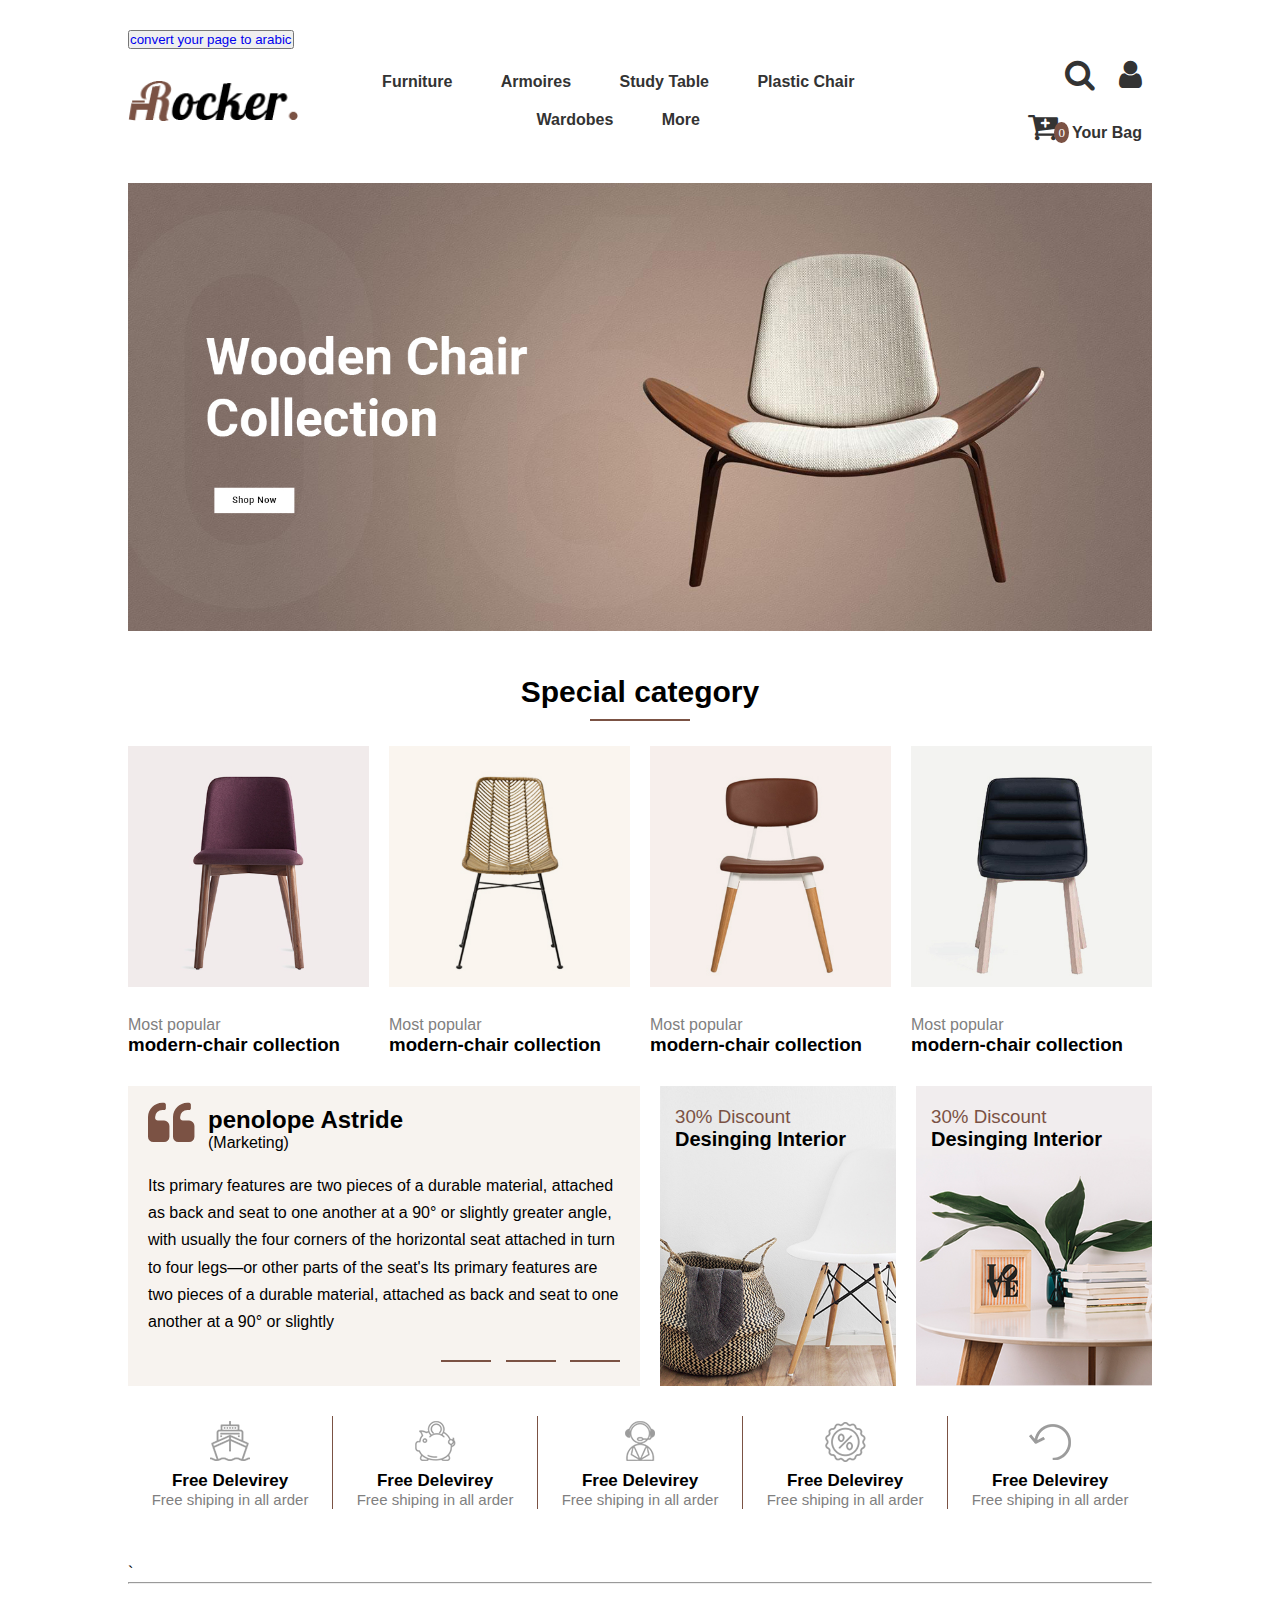
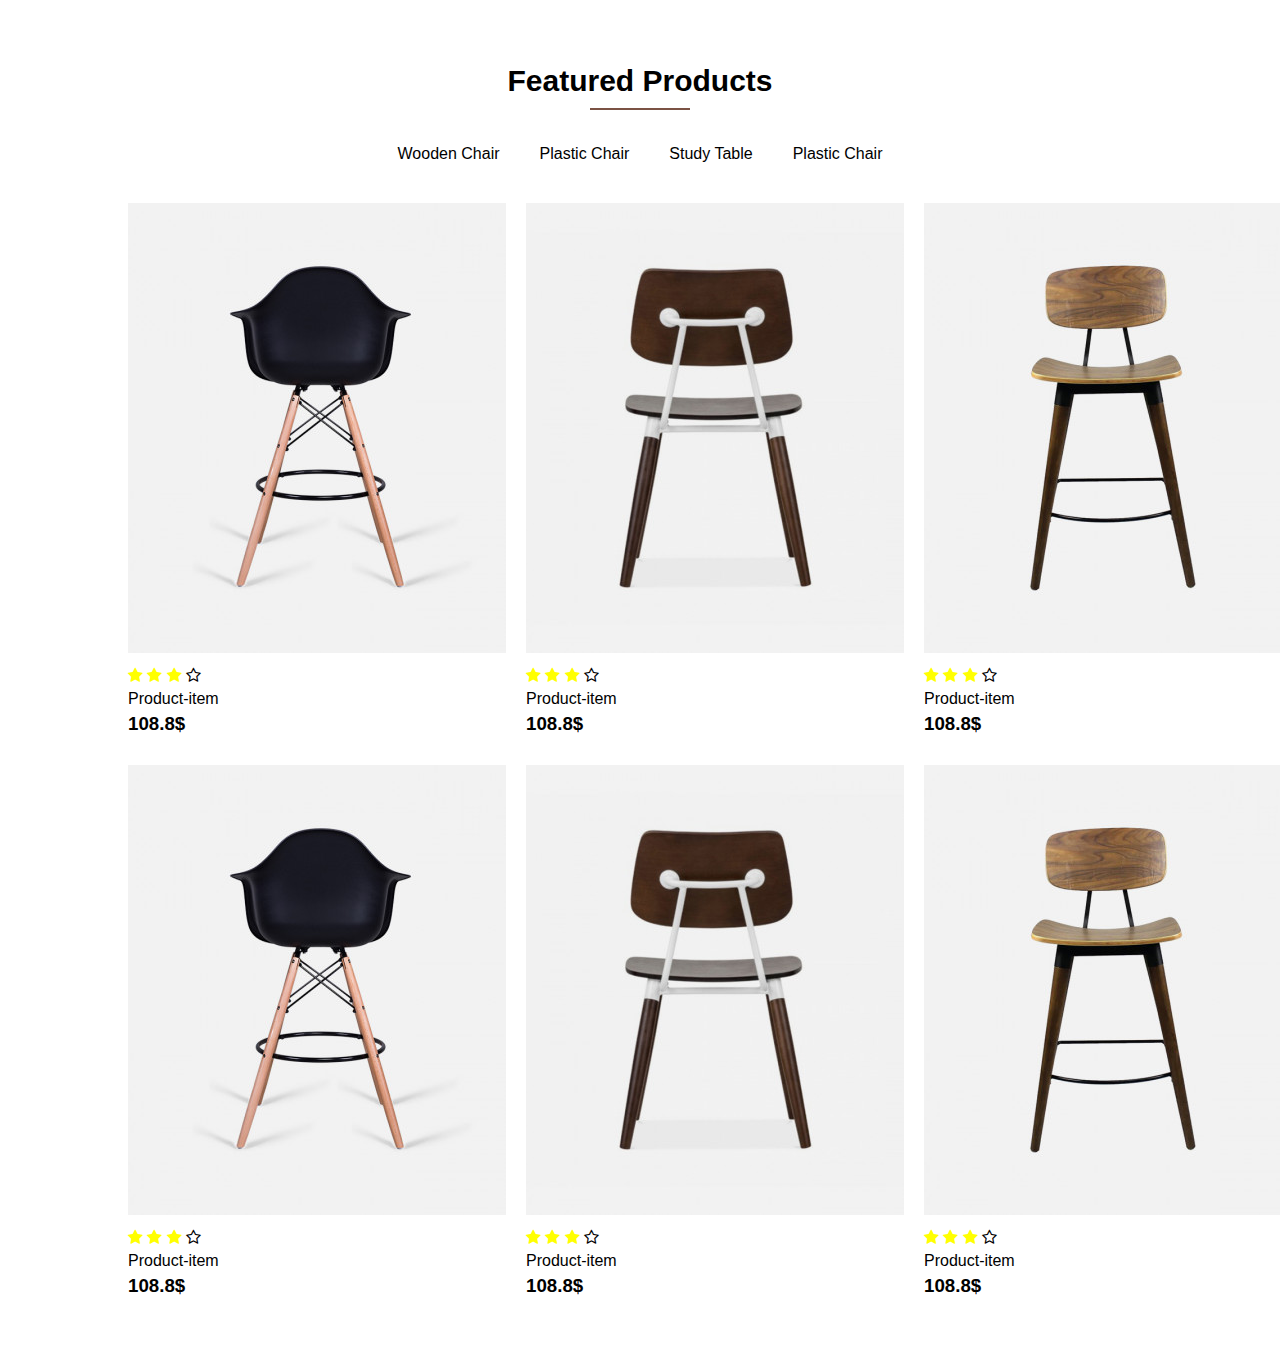
<file: index.html>
<!DOCTYPE html>
<html lang="en"  >
<head>
    <meta charset="UTF-8">
    <meta http-equiv="X-UA-Compatible" content="IE=edge">
    <meta name="viewport" content="width=device-width, initial-scale=1.0">
    <title>Document</title>
      <!-- Font -->
    <link rel="preconnect" href="https://fonts.gstatic.com">
    <link href="https://fonts.googleapis.com/css2?family=Open+Sans&display=swap" rel="stylesheet">
    <link rel="stylesheet" href="css/font-awesome.min.css"/>
    <!-- css Files -->
    <link rel="stylesheet" href="./css/style.css" />
</head>
<body>
  
 
   <!-- header -->
   <header class="container">
    <button>
      <a href="./inn.html">
     convert your page to arabic
    </a>
    </button>
       <div class="header-content">
         <img src="./images/logo.png" alt="logo">
        <nav class="navbar">
            <ul class="list-unstayled">
              <li class="dropdown">
                <a class="link-item"  href="#">Furniture</a>

                <div class="dropdown-menu">
                   <ul class="list-unstayled">
                     <li><a href="#">Table</a></li>
                     <li><a href="#">Study Tables 1</a></li>
                     <li><a href="#">Study Tables 1</a></li>
                     <li><a href="#">Study Tables 2</a></li>
                     <li><a href="#">Study Tables 3</a></li>
                   </ul>
                   <ul class="list-unstayled">
                    <li><a href="#">Table</a></li>
                    <li><a href="#">Study Tables 1</a></li>
                    <li><a href="#">Study Tables 1</a></li>
                    <li><a href="#">Study Tables 2</a></li>
                    <li><a href="#">Study Tables 3</a></li>
                  </ul>
                  <ul class="list-unstayled">
                    <li><a href="#">Table</a></li>
                    <li><a href="#">Study Tables 1</a></li>
                    <li><a href="#">Study Tables 1</a></li>
                    <li><a href="#">Study Tables 2</a></li>
                    <li><a href="#">Study Tables 3</a></li>
                  </ul>
                </div>
              
              </li>
              <li><a class="link-item" href="#">Armoires</a></li>
              <li><a class="link-item" href="#">Study Table</a></li>
              <li><a class="link-item"  href="#">Plastic Chair</a></li>
              <li><a class="link-item" href="#">Wardobes</a></li>
              <li><a class="link-item"  href="#">More</a></li>
            </ul>
        </nav>
        <!-- ./navbar -->
         <div class="login">
            <ul class="list-unstayled">
                <li> <i class="fa fa-search fa-2x"></i> </li>
                <li><i class="fa fa-user fa-2x"></i></li>
                <li><i class="fa fa-cart-plus fa-2x"></i> Your Bag</li>
            
            </ul>
          
         </div>
         <!-- ./login -->
       </div>
   </header>
   <!-- ./header -->
   <!-- Slider -->
   <section class=" Slider">
     <div class="container">
     <img src="./images/main-banner-1-1600x700.jpg" alt="slider">
    </div>
   </section>
   <!-- ./Slider -->
   <!-- sectionCategory -->

   <section class="category section-padding">
     <div class="section-header">
       <h2 class="section-title">Special category</h2>
       <span class="section-line"></span>
     </div>
     <div class="container">
       <div class="catogery-items">
         <div class="catogery-item">
           <img src="./images/category-banner1.jpg" alt="category-banner1">
           <h4 class="catogery-item-subtitle">Most popular</h4>
           <h3 class="catogery-item-title"> modern-chair collection</h3>
           <i class=" icon fa fa-angle-right fa-lg"></i>
         </div>
      
        <div class="catogery-item">
          <img src="./images/category-banner2.jpg" alt="category-banner1">
          <h4 class="catogery-item-subtitle">Most popular</h4>
          <h3 class="catogery-item-title"> modern-chair collection</h3>
          <i class=" icon fa fa-angle-right fa-lg"></i>
        </div>
 
        <div class="catogery-item">
          <img src="./images/category-banner3.jpg" alt="category-banner1">
          <h4 class="catogery-item-subtitle">Most popular</h4>
          <h3 class="catogery-item-title"> modern-chair collection</h3>
          <i class=" icon fa fa-angle-right fa-lg"></i>
        </div>

       <div class="catogery-item">
          <img src="./images/category-banner4.jpg" alt="category-banner1">
          <h4 class="catogery-item-subtitle">Most popular</h4>
          <h3 class="catogery-item-title"> modern-chair collection</h3>
          <i class=" icon fa fa-angle-right fa-lg"></i>
      </div>
     </div>
     <!-- ./category-items -->
     <div class="discount">
       <div class="discount-desc">
         <div class="top">
           <i class=" icon fa fa-quote-left fa-lg"></i>
           <h2 class="discount-title">penolope Astride</h2>
           <span class="discount-subtitle">(Marketing)</span>
        </div>
        <p>
          Its primary features are two pieces of a durable material, attached as back and seat to one another at a 90° or slightly greater angle, with usually the four corners of the horizontal seat attached in turn to four legs—or other parts of the seat's
          Its primary features are two pieces of a durable material, attached as back and seat to one another at a 90° or slightly 
        </p>
        <div class="bollets">
          <span></span>
          <span></span>
          <span></span>
        </div>
       </div>
       <div class="discount-item">
         <div class="discount-item-info">
           <h3>30% Discount</h3>
           <h2>Desinging Interior</h2>
         </div>
       </div>
       <div class="discount-item">
        <div class="discount-item-info">
          <h3>30% Discount</h3>
          <h2>Desinging Interior</h2>
        </div>
       </div>


     </div>
      <!-- sprites -->
       <div class="sprites">
          <div class="sprites-item">
            <div class="sprites-icon sprites-icon1">

            </div>
            <div class="sprites-info">
                <h3>Free Delevirey</h3>
                <span>Free shiping in all arder</span>
            </div>
          </div>
          
          <div class="sprites-item">
            <div class="sprites-icon sprites-icon2">

            </div>
            <div class="sprites-info">
                <h3>Free Delevirey</h3>
                <span>Free shiping in all arder</span>
            </div>
          </div>
          <div class="sprites-item">
            <div class="sprites-icon sprites-icon3">

            </div>
            <div class="sprites-info">
                <h3>Free Delevirey</h3>
                <span>Free shiping in all arder</span>
            </div>
          </div>
          <div class="sprites-item">
            <div class="sprites-icon sprites-icon4">

            </div>
            <div class="sprites-info">
                <h3>Free Delevirey</h3>
                <span>Free shiping in all arder</span>
            </div>
          </div>
          <div class="sprites-item">
            <div class="sprites-icon sprites-icon5">

            </div>
            <div class="sprites-info">
                <h3>Free Delevirey</h3>
                <span>Free shiping in all arder</span>
            </div>
          </div>

       </div>
   `  <!-- ./sprites -->
  <hr/>
  </div>
   </section>
   <!-- ./sectionCategory -->

   <!-- product-section -->
   <section class="product section-padding">
    <div class="section-header">
      <h2 class="section-title">Featured Products</h2>
      <span class="section-line"></span>
    </div>
    <div class="container">
      <ul class="list-products list-unstayled">
        <li>Wooden Chair</li>
        <li>Plastic Chair</li>
        <li>Study Table</li>
        <li>Plastic Chair</li>

      </ul>
      <div class="products-items">
         <div class="product-item">
             <div class="product-img">
               <img src="./images/chair1.jpg" alt="">
               <div class="product-overlay">
                 <img src="./images/chair2.jpg" alt="">
                 <ul class="list-unstayled">
                   <li> <i class="fa fa-facebook fa-lg"></i></li>
                   <li> <i class="fa fa-twitter fa-lg"></i></li>
                   <li> <i class="fa fa-linkedin fa-lg"></i></li>
                   <li> <i class="fa fa-instagram fa-lg"></i></li>

                 </ul>
               </div>
               <div class="product-info">
                <i class=" active fa fa-star fa-sm"></i>
                <i class="active fa fa-star fa-sm"></i>
                <i class="active fa fa-star fa-sm"></i>
                <i class=" fa fa-star-o fa-sm"></i>
                <span>Product-item</span>
                <h3>108.8$</h3>
             </div>
             </div>
         </div>
         <div class="product-item">
          <div class="product-img">
            <img src="./images/chair3.jpg" alt="">
            <div class="product-overlay">
              <img src="./images/chair4.jpg" alt="">
              <ul class="list-unstayled">
                <li> <i class="fa fa-facebook fa-lg"></i></li>
                <li> <i class="fa fa-twitter fa-lg"></i></li>
                <li> <i class="fa fa-linkedin fa-lg"></i></li>
                <li> <i class="fa fa-instagram fa-lg"></i></li>

              </ul>
            </div>
            <div class="product-info">
              <i class=" active fa fa-star fa-sm"></i>
              <i class="active fa fa-star fa-sm"></i>
              <i class="active fa fa-star fa-sm"></i>
              <i class=" fa fa-star-o fa-sm"></i>
              <span>Product-item</span>
              <h3>108.8$</h3>
           </div>
          </div>
      </div>
      <div class="product-item">
        <div class="product-img">
          <img src="./images/chair5.jpg" alt="">
          <div class="product-overlay">
            <img src="./images/chair6.jpg" alt="">
            <ul class="list-unstayled">
              <li> <i class="fa fa-facebook fa-lg"></i></li>
              <li> <i class="fa fa-twitter fa-lg"></i></li>
              <li> <i class="fa fa-linkedin fa-lg"></i></li>
              <li> <i class="fa fa-instagram fa-lg"></i></li>

            </ul>
          </div>
          <div class="product-info">
            <i class=" active fa fa-star fa-sm"></i>
            <i class="active fa fa-star fa-sm"></i>
            <i class="active fa fa-star fa-sm"></i>
            <i class=" fa fa-star-o fa-sm"></i>
            <span>Product-item</span>
            <h3>108.8$</h3>
         </div>
        </div>
    </div>
      </div>
      <div class="products-items">
        <div class="product-item">
            <div class="product-img">
              <img src="./images/chair1.jpg" alt="">
              <div class="product-overlay">
                <img src="./images/chair2.jpg" alt="">
                <ul class="list-unstayled">
                  <li> <i class="fa fa-facebook fa-lg"></i></li>
                  <li> <i class="fa fa-twitter fa-lg"></i></li>
                  <li> <i class="fa fa-linkedin fa-lg"></i></li>
                  <li> <i class="fa fa-instagram fa-lg"></i></li>

                </ul>
              </div>
              <div class="product-info">
               <i class=" active fa fa-star fa-sm"></i>
               <i class="active fa fa-star fa-sm"></i>
               <i class="active fa fa-star fa-sm"></i>
               <i class=" fa fa-star-o fa-sm"></i>
               <span>Product-item</span>
               <h3>108.8$</h3>
            </div>
            </div>
        </div>
        <div class="product-item">
         <div class="product-img">
           <img src="./images/chair3.jpg" alt="">
           <div class="product-overlay">
             <img src="./images/chair4.jpg" alt="">
             <ul class="list-unstayled">
               <li> <i class="fa fa-facebook fa-lg"></i></li>
               <li> <i class="fa fa-twitter fa-lg"></i></li>
               <li> <i class="fa fa-linkedin fa-lg"></i></li>
               <li> <i class="fa fa-instagram fa-lg"></i></li>

             </ul>
           </div>
           <div class="product-info">
             <i class=" active fa fa-star fa-sm"></i>
             <i class="active fa fa-star fa-sm"></i>
             <i class="active fa fa-star fa-sm"></i>
             <i class=" fa fa-star-o fa-sm"></i>
             <span>Product-item</span>
             <h3>108.8$</h3>
          </div>
         </div>
     </div>
     <div class="product-item">
       <div class="product-img">
         <img src="./images/chair5.jpg" alt="">
         <div class="product-overlay">
           <img src="./images/chair6.jpg" alt="">
           <ul class="list-unstayled">
             <li> <i class="fa fa-facebook fa-lg"></i></li>
             <li> <i class="fa fa-twitter fa-lg"></i></li>
             <li> <i class="fa fa-linkedin fa-lg"></i></li>
             <li> <i class="fa fa-instagram fa-lg"></i></li>

           </ul>
         </div>
         <div class="product-info">
           <i class=" active fa fa-star fa-sm"></i>
           <i class="active fa fa-star fa-sm"></i>
           <i class="active fa fa-star fa-sm"></i>
           <i class=" fa fa-star-o fa-sm"></i>
           <span>Product-item</span>
           <h3>108.8$</h3>
        </div>
       </div>
   </div>
     </div>
      
    </div>

   </section>
   <!-- ./product-section -->
  

    
</body>
</html>
</file>
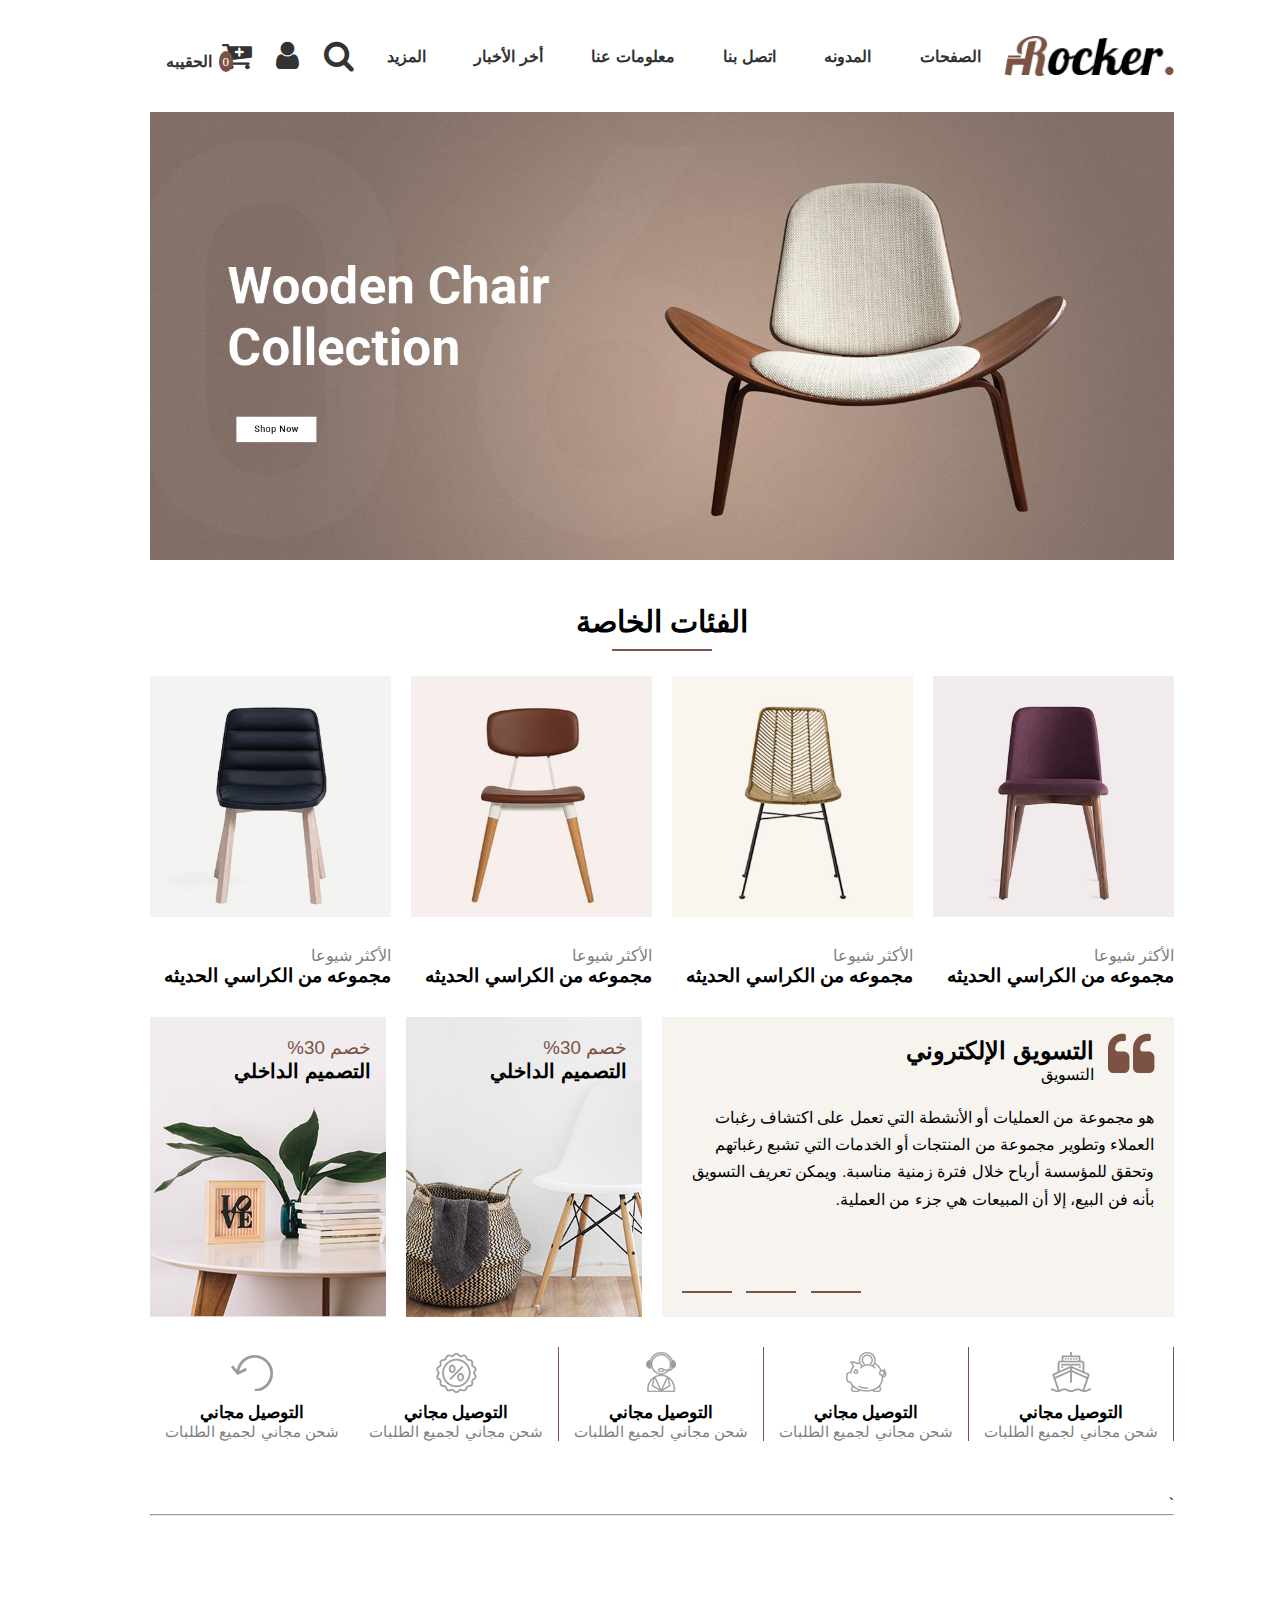
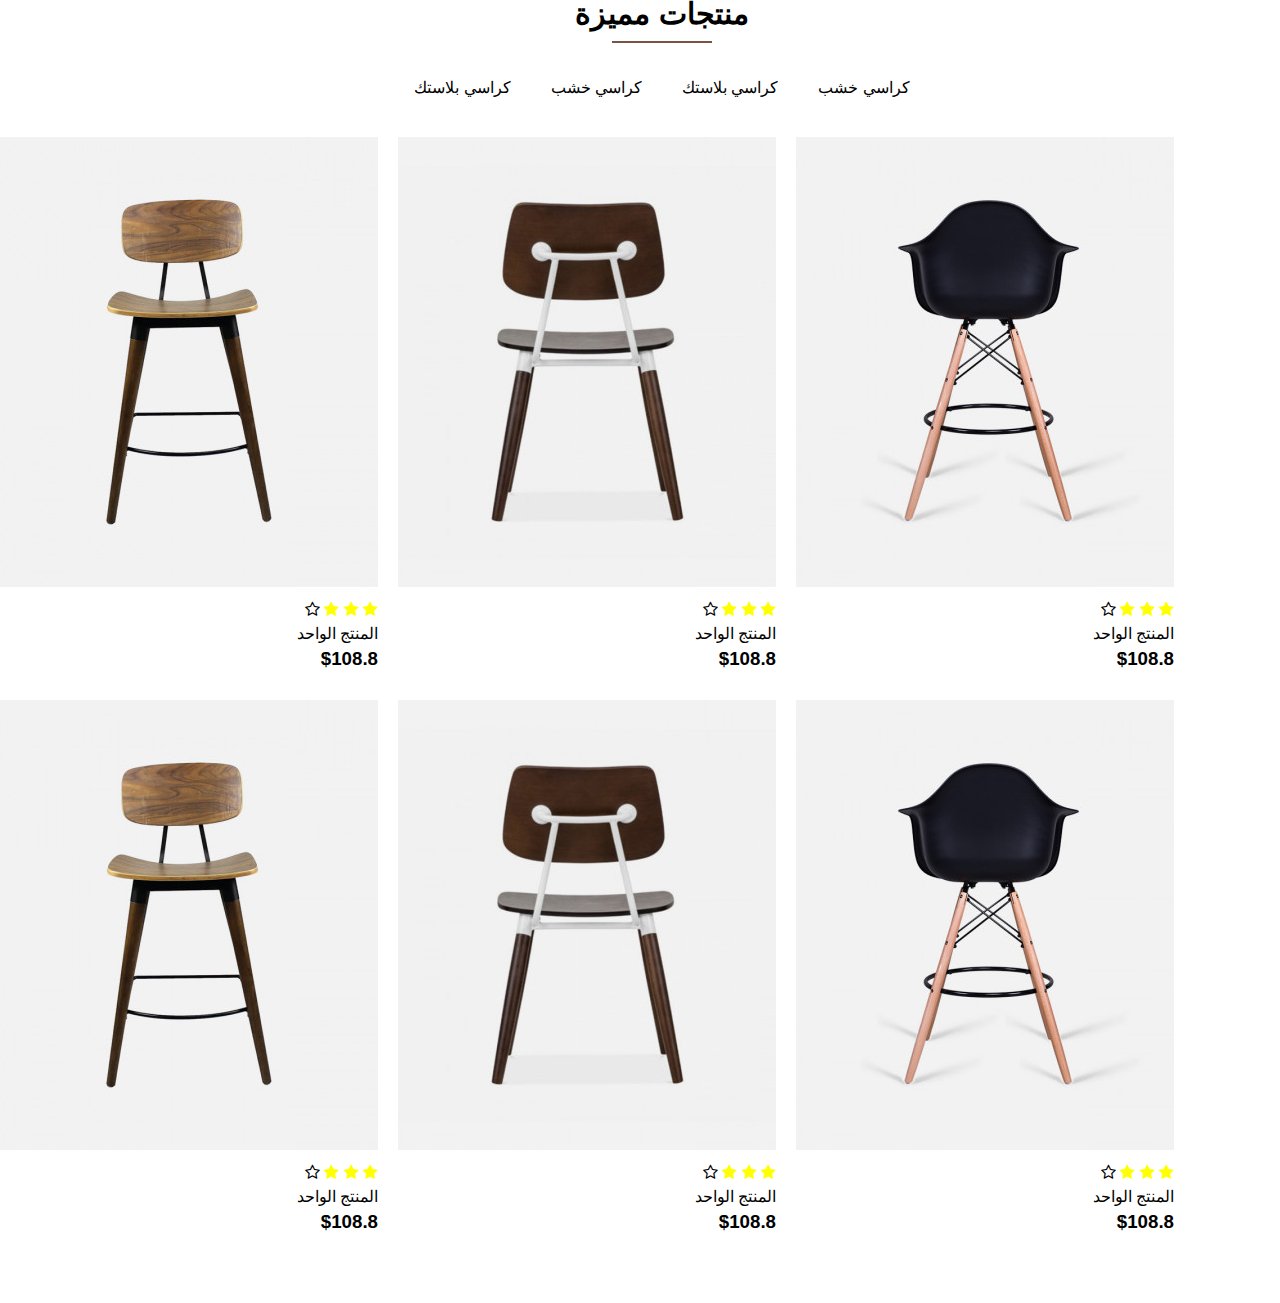
<file: inn.html>
<!DOCTYPE html>
<html lang="en" dir="rtl">
<head>
    <meta charset="UTF-8">
    <meta http-equiv="X-UA-Compatible" content="IE=edge">
    <meta name="viewport" content="width=device-width, initial-scale=1.0">
    <title>Document</title>
      <!-- Font -->
    <link rel="preconnect" href="https://fonts.gstatic.com">
    <link href="https://fonts.googleapis.com/css2?family=Open+Sans&display=swap" rel="stylesheet">
    <link rel="stylesheet" href="css/font-awesome.min.css"/>
    <!-- css Files -->
    <link rel="stylesheet" href="./css/stylertl.css" />
</head>
<body>
   <!-- header -->
   <header class="container">
       <div class="header-content">
         <img src="./images/logo.png" alt="logo">
        <nav class="navbar">
            <ul class="list-unstayled">
              <li class="dropdown">
                <a class="link-item"  href="#">الصفحات</a>

                <div class="dropdown-menu">
                   <ul class="list-unstayled">
                     <li><a href="#">الجدول1</a></li>
                     <li><a href="#">الجدول الدراسي 1</a></li>
                     <li><a href="#">الجدول الدراسي 2</a></li>
                     <li><a href="#">الجدول الدراسي 3</a></li>
                     <li><a href="#">الجدول الدراسي 4</a></li>
                   </ul>
                   <ul class="list-unstayled">
                    <li><a href="#">الجدول2</a></li>
                    <li><a href="#">الجدول الدراسي 1</a></li>
                    <li><a href="#">الجدول الدراسي 2</a></li>
                    <li><a href="#">الجدول الدراسي 3</a></li>
                    <li><a href="#">الجدول الدراسي 4</a></li>
                  </ul>
                  <ul class="list-unstayled">
                    <li><a href="#">الجدول3</a></li>
                    <li><a href="#">الجدول الدراسي 1</a></li>
                    <li><a href="#">الجدول الدراسي 2</a></li>
                    <li><a href="#">الجدول الدراسي 3</a></li>
                    <li><a href="#">الجدول الدراسي 4</a></li>
                  </ul>
                </div>
              
              </li>
              <li><a class="link-item" href="#">المدونه</a></li>
              <li><a class="link-item" href="#">اتصل بنا</a></li>
              <li><a class="link-item"  href="#">معلومات عنا</a></li>
              <li><a class="link-item" href="#">أخر الأخبار </a></li>
              <li><a class="link-item"  href="#">المزيد</a></li>
            </ul>
        </nav>
        <!-- ./navbar -->
         <div class="login">
            <ul class="list-unstayled">
                <li> <i class="fa fa-search fa-2x"></i> </li>
                <li><i class="fa fa-user fa-2x"></i></li>
                <li><i class="fa fa-cart-plus fa-2x"></i>الحقيبه</li>

            </ul>
         </div>
         <!-- ./login -->
       </div>
   </header>
   <!-- ./header -->
   <section class=" Slider">
    <div class="container">
    <img src="./images/main-banner-1-1600x700.jpg" alt="slider">
   </div>
  </section>

   <!-- sectionCategory -->

   <section class="category section-padding">
    <div class="section-header">
      <h2 class="section-title">  الفئات الخاصة</h2>
      <span class="section-line"></span>
    </div>
    <div class="container">
      <div class="catogery-items">
        <div class="catogery-item">
          <img src="./images/category-banner1.jpg" alt="category-banner1">
          <h4 class="catogery-item-subtitle">الأكثر شيوعا</h4>
          <h3 class="catogery-item-title">مجموعه من الكراسي الحديثه</h3>
          <i class=" icon fa fa-angle-right fa-lg"></i>
        </div>
     
       <div class="catogery-item">
         <img src="./images/category-banner2.jpg" alt="category-banner1">
         <h4 class="catogery-item-subtitle">الأكثر شيوعا</h4>
         <h3 class="catogery-item-title">مجموعه من الكراسي الحديثه</h3>
         <i class=" icon fa fa-angle-right fa-lg"></i>
       </div>

       <div class="catogery-item">
         <img src="./images/category-banner3.jpg" alt="category-banner1">
         <h4 class="catogery-item-subtitle">الأكثر شيوعا</h4>
         <h3 class="catogery-item-title">مجموعه من الكراسي الحديثه</h3>
         <i class=" icon fa fa-angle-right fa-lg"></i>
       </div>

      <div class="catogery-item">
         <img src="./images/category-banner4.jpg" alt="category-banner1">
         <h4 class="catogery-item-subtitle">الأكثر شيوعا</h4>
         <h3 class="catogery-item-title">مجموعه من الكراسي الحديثه</h3>
         <i class=" icon fa fa-angle-right fa-lg"></i>
     </div>
    </div>
    <!-- ./category-items -->
    <div class="discount">
      <div class="discount-desc">
        <div class="top">
          <i class=" icon fa fa-quote-left fa-lg"></i>
          <h2 class="discount-title">التسويق الإلكتروني</h2>
          <span class="discount-subtitle">التسويق</span>
       </div>
       <p>
        هو مجموعة من العمليات أو الأنشطة التي تعمل على اكتشاف رغبات العملاء وتطوير مجموعة من المنتجات أو الخدمات التي تشبع رغباتهم وتحقق للمؤسسة أرباح خلال فترة زمنية مناسبة. ويمكن تعريف التسويق بأنه فن البيع، إلا أن المبيعات هي جزء من العملية.
       </p>
       <div class="bollets">
         <span></span>
         <span></span>
         <span></span>
       </div>
      </div>
      <div class="discount-item">
        <div class="discount-item-info">
          <h3>خصم 30%</h3>
          <h2>التصميم الداخلي</h2>
        </div>
      </div>
      <div class="discount-item">
       <div class="discount-item-info">
        <h3>خصم 30%</h3>
        <h2>التصميم الداخلي</h2>
        </div>
      </div>


    </div>
     <!-- sprites -->
      <div class="sprites">
         <div class="sprites-item">
           <div class="sprites-icon sprites-icon1">

           </div>
           <div class="sprites-info">
               <h3>التوصيل مجاني</h3>
               <span>شحن مجاني لجميع الطلبات</span>
            </div>
         </div>
         
         <div class="sprites-item">
           <div class="sprites-icon sprites-icon2">

           </div>
           <div class="sprites-info">
            <h3>التوصيل مجاني</h3>
            <span>شحن مجاني لجميع الطلبات</span>
           </div>
         </div>
         <div class="sprites-item">
           <div class="sprites-icon sprites-icon3">

           </div>
           <div class="sprites-info">
            <h3>التوصيل مجاني</h3>
            <span>شحن مجاني لجميع الطلبات</span>
           </div>
         </div>
         <div class="sprites-item">
           <div class="sprites-icon sprites-icon4">

           </div>
           <div class="sprites-info">
            <h3>التوصيل مجاني</h3>
            <span>شحن مجاني لجميع الطلبات</span>
           </div>
         </div>
         <div class="sprites-item">
           <div class="sprites-icon sprites-icon5">

           </div>
           <div class="sprites-info">
            <h3>التوصيل مجاني</h3>
            <span>شحن مجاني لجميع الطلبات</span>
           </div>
         </div>

      </div>
  `  <!-- ./sprites -->
 <hr/>
 </div>
  </section>
  <!-- ./sectionCategory -->
   <!-- product-section -->
   <section class="product section-padding">
    <div class="section-header">
      <h2 class="section-title">منتجات مميزة</h2>
      <span class="section-line"></span>
    </div>
    <div class="container">
      <ul class="list-products list-unstayled">
        <li>كراسي خشب</li>
        <li>كراسي بلاستك</li>
        <li>كراسي خشب</li>
        <li>كراسي بلاستك</li>

      </ul>
      <div class="products-items">
         <div class="product-item">
             <div class="product-img">
               <img src="./images/chair1.jpg" alt="">
               <div class="product-overlay">
                 <img src="./images/chair2.jpg" alt="">
                 <ul class="list-unstayled">
                   <li> <i class="fa fa-facebook fa-lg"></i></li>
                   <li> <i class="fa fa-twitter fa-lg"></i></li>
                   <li> <i class="fa fa-linkedin fa-lg"></i></li>
                   <li> <i class="fa fa-instagram fa-lg"></i></li>

                 </ul>
               </div>
               <div class="product-info">
                <i class=" active fa fa-star fa-sm"></i>
                <i class="active fa fa-star fa-sm"></i>
                <i class="active fa fa-star fa-sm"></i>
                <i class=" fa fa-star-o fa-sm"></i>
                <span>المنتج الواحد</span>
                <h3>$108.8</h3>
             </div>
             </div>
         </div>
         <div class="product-item">
          <div class="product-img">
            <img src="./images/chair3.jpg" alt="">
            <div class="product-overlay">
              <img src="./images/chair4.jpg" alt="">
              <ul class="list-unstayled">
                <li> <i class="fa fa-facebook fa-lg"></i></li>
                <li> <i class="fa fa-twitter fa-lg"></i></li>
                <li> <i class="fa fa-linkedin fa-lg"></i></li>
                <li> <i class="fa fa-instagram fa-lg"></i></li>

              </ul>
            </div>
            <div class="product-info">
              <i class=" active fa fa-star fa-sm"></i>
              <i class="active fa fa-star fa-sm"></i>
              <i class="active fa fa-star fa-sm"></i>
              <i class=" fa fa-star-o fa-sm"></i>
              <span>المنتج الواحد</span>
              <h3>$108.8</h3>
           </div>
          </div>
      </div>
      <div class="product-item">
        <div class="product-img">
          <img src="./images/chair5.jpg" alt="">
          <div class="product-overlay">
            <img src="./images/chair6.jpg" alt="">
            <ul class="list-unstayled">
              <li> <i class="fa fa-facebook fa-lg"></i></li>
              <li> <i class="fa fa-twitter fa-lg"></i></li>
              <li> <i class="fa fa-linkedin fa-lg"></i></li>
              <li> <i class="fa fa-instagram fa-lg"></i></li>

            </ul>
          </div>
          <div class="product-info">
            <i class=" active fa fa-star fa-sm"></i>
            <i class="active fa fa-star fa-sm"></i>
            <i class="active fa fa-star fa-sm"></i>
            <i class=" fa fa-star-o fa-sm"></i>
            <span>المنتج الواحد</span>
            <h3>$108.8</h3>
         </div>
        </div>
    </div>
      </div>
      <div class="products-items">
        <div class="product-item">
            <div class="product-img">
              <img src="./images/chair1.jpg" alt="">
              <div class="product-overlay">
                <img src="./images/chair2.jpg" alt="">
                <ul class="list-unstayled">
                  <li> <i class="fa fa-facebook fa-lg"></i></li>
                  <li> <i class="fa fa-twitter fa-lg"></i></li>
                  <li> <i class="fa fa-linkedin fa-lg"></i></li>
                  <li> <i class="fa fa-instagram fa-lg"></i></li>

                </ul>
              </div>
              <div class="product-info">
               <i class=" active fa fa-star fa-sm"></i>
               <i class="active fa fa-star fa-sm"></i>
               <i class="active fa fa-star fa-sm"></i>
               <i class=" fa fa-star-o fa-sm"></i>
               <span>المنتج الواحد</span>
                <h3>$108.8</h3>
            </div>
            </div>
        </div>
        <div class="product-item">
         <div class="product-img">
           <img src="./images/chair3.jpg" alt="">
           <div class="product-overlay">
             <img src="./images/chair4.jpg" alt="">
             <ul class="list-unstayled">
               <li> <i class="fa fa-facebook fa-lg"></i></li>
               <li> <i class="fa fa-twitter fa-lg"></i></li>
               <li> <i class="fa fa-linkedin fa-lg"></i></li>
               <li> <i class="fa fa-instagram fa-lg"></i></li>

             </ul>
           </div>
           <div class="product-info">
             <i class=" active fa fa-star fa-sm"></i>
             <i class="active fa fa-star fa-sm"></i>
             <i class="active fa fa-star fa-sm"></i>
             <i class=" fa fa-star-o fa-sm"></i>
             <span>المنتج الواحد</span>
             <h3>$108.8</h3>
          </div>
         </div>
     </div>
     <div class="product-item">
       <div class="product-img">
         <img src="./images/chair5.jpg" alt="">
         <div class="product-overlay">
           <img src="./images/chair6.jpg" alt="">
           <ul class="list-unstayled">
             <li> <i class="fa fa-facebook fa-lg"></i></li>
             <li> <i class="fa fa-twitter fa-lg"></i></li>
             <li> <i class="fa fa-linkedin fa-lg"></i></li>
             <li> <i class="fa fa-instagram fa-lg"></i></li>

           </ul>
         </div>
         <div class="product-info">
           <i class=" active fa fa-star fa-sm"></i>
           <i class="active fa fa-star fa-sm"></i>
           <i class="active fa fa-star fa-sm"></i>
           <i class=" fa fa-star-o fa-sm"></i>
           <span>المنتج الواحد</span>
           <h3>$108.8</h3>
        </div>
       </div>
   </div>
     </div>
      
    </div>

   </section>
   <!-- ./product-section -->
       
</body>
</html>
</file>
<file: css/style.css>
*{
    margin: 0;
    padding: 0;
    box-sizing: border-box;
}

body{
    font-family: "PT Sanse" ,sans-serif;
}
:root{
    --main-color:#7b5244;
    --subcolor:#333;
}
.container{
    width: 80%;
    margin: auto;
}
.list-unstayled{
    list-style: none;
}
a{
    text-decoration: none;
}
.section-padding{
    padding: 40px 0;
}
.section-header{
    text-align: center;
    margin-bottom: 25px;

}
.section-header:hover .section-line{
    width: 150px;
}
.section-header .section-title{
    font-size: 30px;
    margin-bottom: 10px;
}
.section-header .section-line{
    display: block;
    width: 100px;
    height: 2px;
    background-color: var(--main-color);
    margin: auto;
    transition: width 0.5s;
}

/* #7b5244 */
/* header */
header{
    padding: 30px 0;
}
header .header-content{
    display: flex;
    justify-content: space-between;
    align-items: center;
}
.header-content img{
  flex: 1;
  max-width: 170px;
}
.header-content nav{
  flex:3;
  text-align: center;
}
.header-content nav ul li .link-item {
padding: 10px 22px;
display: block;
font-weight: bold;
position: relative;
}
.header-content nav ul li .link-item::before,
.header-content nav ul li .link-item::after{
    position: absolute;
    content: "";
    border-color: var(--main-color);
    border-style: solid;
    top: 0;
    left: 0;
    transition: transform 0.2s;
    
}
.header-content nav ul li .link-item::before{
    width: 96%;
    height: 100%;
    border-width: 0px 3px;
    transform: scale3d(1,0,1);
}
.header-content nav ul li .link-item:hover:before{
  transform: scale3d(1,1,1);
}
.header-content nav ul li .link-item::after{
   
    border-width: 3px 0px;
    width: 100%;
    height: 86%;
    transform: scale3d(0,1,1);
    transform-origin: left;
}
.header-content nav ul li .link-item:hover:after{
  transform: scale3d(1,1,1); 
  transition-delay: 0.2s;
}
.header-content .login{
  flex: 1;
  text-align: right;
}
.header-content .login ul li {
    padding: 10px;
    font-weight: bold;
    }
.header-content ul li{
    display: inline-block;
}
.header-content ul li,
.header-content ul li a{
    color: var(--subcolor);
}
.header-content .login ul li:last-child i{
 position: relative;
 margin-right: 10px;
}
.header-content .login ul li:last-child i:after{
    position: absolute;
    content: "0";
    bottom: 0;
    right: -11px;
    border-radius: 50%;
    padding: 4px;
    font-size: 13px;
    background: var(--main-color);
    color: #fff;
   }
   section.Slider img{
       width: 100%;
   }
/* ./header */

/* dropdown */
.dropdown{
    position: relative;
}
.dropdown-menu{
    position: absolute;
    border: 1px solid var(--main-color);
    padding: 5px;
    background-color: #fff;
    width: 450px;
    padding: 15px;
    margin-top: 5px;
    transform: scale(0);
    transition: transform 0.5s;
    opacity: 0;
}
.dropdown:hover .dropdown-menu{
    transform: scale(1);
    opacity: 1;
}
.dropdown-menu ul{
    display: table-cell;
    text-align: left;
}
.dropdown-menu ul li:first-child a{
    display: block;
    margin-bottom: 10px;
    border-bottom: 1px dotted var(--main-color);
}
.dropdown-menu ul li{
    line-height: 1.7;
}
/* ./dropdwn */

/* category */
.catogery-items{
    display:grid;
    grid-template-columns:repeat(4,1fr);
    grid-gap: 20px;
  
}
.catogery-items img {
    width: 100%;
    margin-bottom: 25px;
}
.catogery-item{
    position: relative;
}
.catogery-item-subtitle{
  color: grey;
  font-weight: normal;
}
.catogery-items .icon{
    width: 40px;
    height: 40px;
    background-color: var(--main-color);
    color: #fff;
    text-align: center;
    display: block;
    line-height: 40px;
    position: absolute;
    bottom: 0;
    right: 0;
    opacity: 0;
    visibility: hidden;
    transition: opacity 0.5s;
}
.catogery-items:hover .icon{
    visibility: visible;
    opacity: 1;
}
/* ./category */
/* discount */
.discount{
    margin: 30px 0;
    display: flex;
  
}
.discount-desc{
    flex: 2;
    background-color: #f7f3ef;
    padding: 20px;
    position: relative;
}
.discount-desc .top{

    position: relative;
    padding-left:60px;
    margin-bottom: 20px;
}
.discount-desc .top+p{
  line-height: 1.7;
}
.discount-desc .top .icon {
    position: absolute;
    left: 0px;
    top:0px;
    font-size: 50px;
    color: var(--main-color);
}
.discount-desc .bollets{
    text-align: right;
    position: absolute;
    bottom: 20px;
    right: 20px;
}
.discount-desc .bollets span{
  display: inline-block;
  width: 50px;
  height: 2px;
  background-color: var(--main-color);
  margin-left: 10px;
}

.discount-item{
flex: 1;
height: 300px;
position: relative;
}
.discount-item:nth-child(2){
     background-image: url(../images/cms-banner-1.jpg);
      margin: 0 20px;
}
.discount-item:nth-child(2),
.discount-item:nth-child(3){
    background-size: cover;
    transition:transform 0.2s;
}
.discount-item:nth-child(2):hover,
.discount-item:nth-child(3):hover{
    transform: scale(1.1);
}
.discount-item:nth-child(3){
    background-image: url(../images/cms-banner-2.jpg);

    
}
.discount-item-info{
  position: absolute;
  top: 20px;
  left: 15px;
}
.discount-item-info h3{
    font-weight: normal;
    color: var(--main-color);
}
.discount-item-info h2{
    font-size: 20px;
}
/* ./discount */

/* sprites */
 .sprites{
     display: flex;
     margin-bottom: 55px;
 }
 .sprites-item{
     flex: 1;
     text-align: center;
     border-right:1px solid var(--main-color) ;
 }
 .sprites-icon{
     background-image: url(../images/service-icon.png);
     height: 55px;
     background-repeat: no-repeat;
 }
 .sprites-icon1{
     background-position: center 5px;
     transition: all 0.5s;
 }
 .sprites-item:hover  .sprites-icon1{
    background-position: center -85px;
 }
 .sprites-icon2{
    background-position: center -180px;
    transition: all 0.5s;
 }
 .sprites-item:hover  .sprites-icon2{
    background-position: center -273px;
 }
 .sprites-icon3{
    background-position: center -365px;
    transition: all 0.5s;
 }
 .sprites-item:hover  .sprites-icon3{
    background-position: center -455px;
 }
 .sprites-icon4{
    background-position: center -549px;
    transition: all 0.5s;
 }
 .sprites-item:hover  .sprites-icon4{
    background-position: center -639px;
 }
 .sprites-icon5{
    background-position: center -734px;
    transition: all 0.5s;
 }
 .sprites-item:hover  .sprites-icon5{
    background-position: center -826px;
 }
 .sprites-item:last-child{
     border: 0;
 }
 .sprites-item h3{
     font-size: 17px;
 }
 .sprites-item span{
     color: grey;
     font-size: 15px;
 }

/* ./sprites */

/* product */
.product{
    
}
.list-products{
    display: flex;
    justify-content: center;
}
.products-items{
    display: grid;
    grid-template-columns: repeat(3,1fr);
    grid-gap: 20px;
    margin: 30px 0;
}
.list-products li {
    margin:10px 20px
}
.product-img{
    position: relative;
}
.product-overlay{
    position: absolute;
    top:0;
    left: 0;
    transform: scaleX(0);
    transition: transform 0.2s;
}
.product-overlay ul{
    position: absolute;
    top: 50%;
    left: 50%;
    transform: translate(-50%,-50%);
}
.product-overlay ul li {
    width: 20%;
    height: 20%;
    padding: 0 10px;
    background:var(--main-color);
    display: inline-block;
    text-align: center;
}
.product-overlay ul li i {
    color: #fff;
    line-height: 40px;
}
.product-item:hover .product-overlay{
    transform: scaleX(1);
}
.product-info .active{
    color: yellow;
}
.product-info span{
    display: block;
    margin: 5px 0;

}
.product-info i{
    margin-top: 10px;
}
/* ./product */
</file>
<file: css/stylertl.css>
*{
    margin: 0;
    padding: 0;
    box-sizing: border-box;
}

body{
    font-family: "PT Sanse" ,sans-serif;
}
:root{
    --main-color:#7b5244;
    --subcolor:#333;
}
.container{
    width: 80%;
    margin: auto;
}
.list-unstayled{
    list-style: none;
}
a{
    text-decoration: none;
}
.section-padding{
    padding: 40px 0;
}
.section-header{
    text-align: center;
    margin-bottom: 25px;

}
.section-header:hover .section-line{
    width: 150px;
}
.section-header .section-title{
    font-size: 30px;
    margin-bottom: 10px;
}
.section-header .section-line{
    display: block;
    width: 100px;
    height: 2px;
    background-color: var(--main-color);
    margin: auto;
    transition: width 0.5s;
}

/* #7b5244 */
/* header */
header{
    padding: 30px 0;
}
header .header-content{
    display: flex;
    justify-content: space-between;
    align-items: center;
}
.header-content img{
  flex: 1;
  max-width: 170px;
}
.header-content nav{
  flex:3;
  text-align: center;
}
.header-content nav ul li .link-item {
padding: 10px 22px;
display: block;
font-weight: bold;
position: relative;
}
.header-content nav ul li .link-item::before,
.header-content nav ul li .link-item::after{
    position: absolute;
    content: "";
    border-color: var(--main-color);
    border-style: solid;
    top: 0;
    right:0;
    transition: transform 0.2s;
    
}
.header-content nav ul li .link-item::before{
    width: 96%;
    height: 100%;
    border-width: 0px 3px;
    transform: scale3d(1,0,1);
}
.header-content nav ul li .link-item:hover:before{
  transform: scale3d(1,1,1);
}
.header-content nav ul li .link-item::after{
   
    border-width: 3px 0px;
    width: 100%;
    height: 86%;
    transform: scale3d(0,1,1);
    transform-origin: left;
}
.header-content nav ul li .link-item:hover:after{
  transform: scale3d(1,1,1); 
  transition-delay: 0.2s;
}
.header-content .login{
  flex: 1;
  text-align: right;
}
.header-content .login ul li {
    padding: 10px;
    font-weight: bold;
    }
.header-content ul li{
    display: inline-block;
}
.header-content ul li,
.header-content ul li a{
    color: var(--subcolor);
}
.header-content .login ul li:last-child i{
 position: relative;
 margin-left: 10px;
}
.header-content .login ul li:last-child i:after{
    position: absolute;
    content: "0";
    bottom: 0;
    left: -3px;
    border-radius: 50%;
    padding: 4px;
    font-size: 13px;
    background: var(--main-color);
    color: #fff;
   }
   section.Slider img{
       width: 100%;
   }
/* ./header */

/* dropdown */
.dropdown{
    position: relative;
}
.dropdown-menu{
    position: absolute;
    border: 1px solid var(--main-color);
    padding: 5px;
    background-color: #fff;
    width: 450px;
    padding: 15px;
    margin-top: 5px;
    transform: scale(0);
    transition: transform 0.5s;
    opacity: 0;
}
.dropdown:hover .dropdown-menu{
    transform: scale(1);
    opacity: 1;
}
.dropdown-menu ul{
    display: table-cell;
    text-align: right;
}
.dropdown-menu ul li:first-child a{
    display: block;
    margin-bottom: 10px;
    border-bottom: 1px dotted var(--main-color);
}
.dropdown-menu ul li{
    line-height: 1.7;
}
/* ./dropdwn */
/* category */
.catogery-items{
    display:grid;
    grid-template-columns:repeat(4,1fr);
    grid-gap: 20px;
  
}
.catogery-items img {
    width: 100%;
    margin-bottom: 25px;
}
.catogery-item{
    position: relative;
}
.catogery-item-subtitle{
  color: grey;
  font-weight: normal;
}
.catogery-items .icon{
    width: 40px;
    height: 40px;
    background-color: var(--main-color);
    color: #fff;
    text-align: center;
    display: block;
    line-height: 40px;
    position: absolute;
    bottom: 0;
    left: 0;
    opacity: 0;
    visibility: hidden;
    transition: opacity 0.5s;
}
.catogery-items:hover .icon{
    visibility: visible;
    opacity: 1;
}
/* ./category */
/* discount */
.discount{
    margin: 30px 0;
    display: flex;
  
}
.discount-desc{
    flex: 2;
    background-color: #f7f3ef;
    padding: 20px;
    position: relative;
}
.discount-desc .top{

    position: relative;
    padding-right:60px;
    margin-bottom: 20px;
}
.discount-desc .top+p{
  line-height: 1.7;
}
.discount-desc .top .icon {
    position: absolute;
    right: 0px;
    top:0px;
    font-size: 50px;
    color: var(--main-color);
}
.discount-desc .bollets{
    text-align: left;
    position: absolute;
    bottom: 20px;
    left: 20px;
}
.discount-desc .bollets span{
  display: inline-block;
  width: 50px;
  height: 2px;
  background-color: var(--main-color);
  margin-right: 10px;
}

.discount-item{
flex: 1;
height: 300px;
position: relative;
}
.discount-item:nth-child(2){
     background-image: url(../images/cms-banner-1.jpg);
      margin: 0 20px;
}
.discount-item:nth-child(2),
.discount-item:nth-child(3){
    background-size: cover;
    transition:transform 0.2s;
}
.discount-item:nth-child(2):hover,
.discount-item:nth-child(3):hover{
    transform: scale(1.1);
}
.discount-item:nth-child(3){
    background-image: url(../images/cms-banner-2.jpg);

    
}
.discount-item-info{
  position: absolute;
  top: 20px;
  right: 15px;
}
.discount-item-info h3{
    font-weight: normal;
    color: var(--main-color);
}
.discount-item-info h2{
    font-size: 20px;
}
/* ./discount */

/* sprites */
 .sprites{
     display: flex;
     margin-bottom: 55px;
 }
 .sprites-item{
     flex: 1;
     text-align: center;
     border-right:1px solid var(--main-color) ;
 }
 .sprites-icon{
     background-image: url(../images/service-icon.png);
     height: 55px;
     background-repeat: no-repeat;
 }
 .sprites-icon1{
     background-position: center 5px;
     transition: all 0.5s;
 }
 .sprites-item:hover  .sprites-icon1{
    background-position: center -85px;
 }
 .sprites-icon2{
    background-position: center -180px;
    transition: all 0.5s;
 }
 .sprites-item:hover  .sprites-icon2{
    background-position: center -273px;
 }
 .sprites-icon3{
    background-position: center -365px;
    transition: all 0.5s;
 }
 .sprites-item:hover  .sprites-icon3{
    background-position: center -455px;
 }
 .sprites-icon4{
    background-position: center -549px;
    transition: all 0.5s;
 }
 .sprites-item:hover  .sprites-icon4{
    background-position: center -639px;
 }
 .sprites-icon5{
    background-position: center -734px;
    transition: all 0.5s;
 }
 .sprites-item:hover  .sprites-icon5{
    background-position: center -826px;
 }
 .sprites-item:last-child{
     border: 0;
 }
 .sprites-item h3{
     font-size: 17px;
 }
 .sprites-item span{
     color: grey;
     font-size: 15px;
 }

/* ./sprites */

/* product */
.product{
    
}
.list-products{
    display: flex;
    justify-content: center;
}
.products-items{
    display: grid;
    grid-template-columns: repeat(3,1fr);
    grid-gap: 20px;
    margin: 30px 0;
}
.list-products li {
    margin:10px 20px
}
.product-img{
    position: relative;
}
.product-overlay{
    position: absolute;
    top:0;
    left: 0;
    transform: scaleX(0);
    transition: transform 0.2s;
}
.product-overlay ul{
    position: absolute;
    top: 50%;
    left: 50%;
    transform: translate(-50%,-50%);
}
.product-overlay ul li {
    width: 20%;
    height: 20%;
    padding: 0 10px;
    background:var(--main-color);
    display: inline-block;
    text-align: center;
}
.product-overlay ul li i {
    color: #fff;
    line-height: 40px;
}
.product-item:hover .product-overlay{
    transform: scaleX(1);
}
.product-info .active{
    color: yellow;
}
.product-info span{
    display: block;
    margin: 5px 0;

}
.product-info i{
    margin-top: 10px;
}
/* ./product */
</file>
